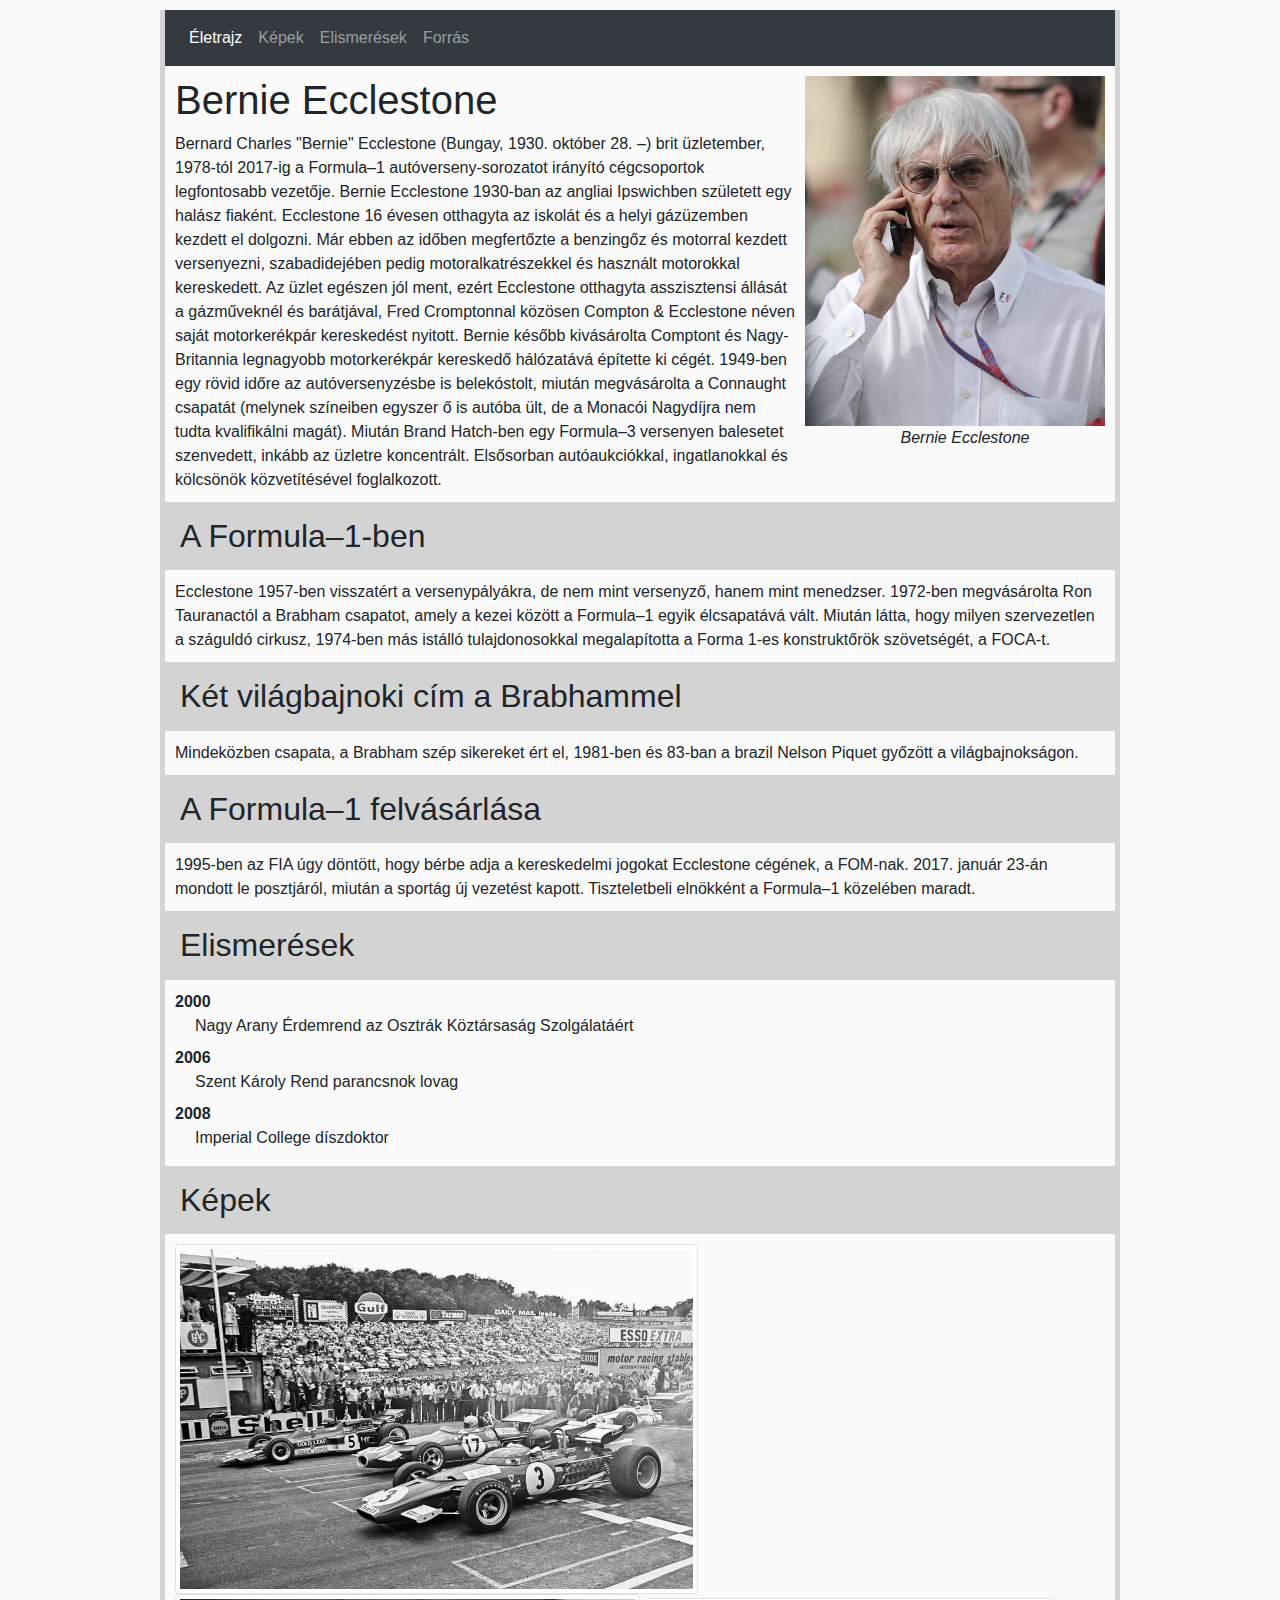
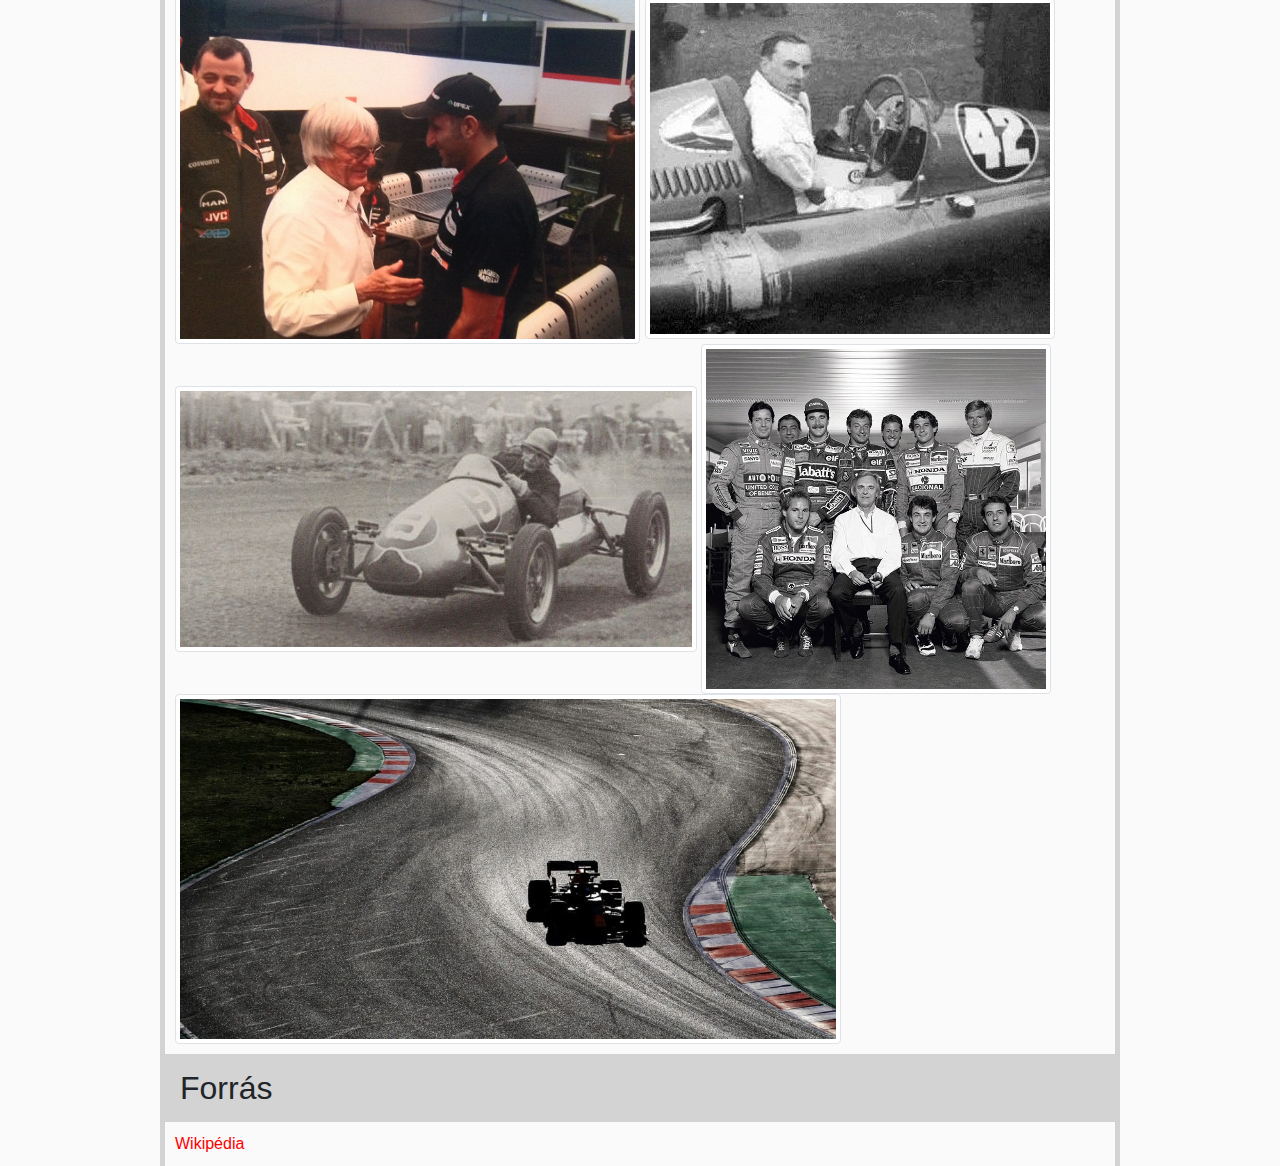
<file: 2022.11.15/index.html>
﻿<!DOCTYPE html>
<html lang="hu">

<head>
    <meta charset="UTF-8">
    <title>Bernie Ecclestone</title>
    <link rel="stylesheet" href="css/bootstrap.min.css">
    <link rel="stylesheet" href="styles.css">
</head>

<body>
    <div class="container">
        <header>
            <nav class="navbar navbar-expand-md navbar-dark bg-dark">
                <div class="collapse navbar-collapse">
                    <ul class="navbar-nav">
                        <li class="nav-item active">
                            <a class="nav-link" href="#eletrajz">Életrajz</a>
                        </li>
                        <li class="nav-item">
                            <a class="nav-link" href="#kepek">Képek</a>
                        </li>
                        <li class="nav-item">
                            <a class="nav-link" href="#elismeresek">Elismerések</a>
                        </li>
                        <li class="nav-item">
                            <a class="nav-link" href="#forras">Forrás</a>
                        </li>
                    </ul>
                </div>
            </nav>
        </header>
        <section id="eletrajz">
            <div class="foto"><img src="images/photo.jpg" alt="Bernie" title="Bernie">
                <p class="kepalairas">Bernie Ecclestone</p>
            </div>


            <h1>Bernie Ecclestone</h1>
            Bernard Charles "Bernie" Ecclestone (Bungay, 1930. október 28. –) brit üzletember, 1978-tól 2017-ig a
            Formula–1 autóverseny-sorozatot irányító cégcsoportok legfontosabb vezetője.
            Bernie Ecclestone 1930-ban az angliai Ipswichben született egy halász fiaként. Ecclestone 16 évesen
            otthagyta az iskolát és a helyi gázüzemben kezdett el dolgozni. Már ebben az időben megfertőzte a benzingőz
            és motorral kezdett versenyezni, szabadidejében pedig motoralkatrészekkel és használt motorokkal
            kereskedett. Az üzlet egészen jól ment, ezért Ecclestone otthagyta asszisztensi állását a gázműveknél és
            barátjával, Fred Cromptonnal közösen Compton & Ecclestone néven saját motorkerékpár kereskedést nyitott.
            Bernie később kivásárolta Comptont és Nagy-Britannia legnagyobb motorkerékpár kereskedő hálózatává építette
            ki cégét. 1949-ben egy rövid időre az autóversenyzésbe is belekóstolt, miután megvásárolta a Connaught
            csapatát (melynek színeiben egyszer ő is autóba ült, de a Monacói Nagydíjra nem tudta kvalifikálni magát).
            Miután Brand Hatch-ben egy Formula–3 versenyen balesetet szenvedett, inkább az üzletre koncentrált.
            Elsősorban autóaukciókkal, ingatlanokkal és kölcsönök közvetítésével foglalkozott.

            <h2>A Formula–1-ben</h2>
            Ecclestone 1957-ben visszatért a versenypályákra, de nem mint versenyző, hanem mint menedzser. 1972-ben
            megvásárolta Ron Tauranactól a Brabham csapatot, amely a kezei között a Formula–1 egyik élcsapatává vált.
            Miután látta, hogy milyen szervezetlen a száguldó cirkusz, 1974-ben más istálló tulajdonosokkal
            megalapította a Forma 1-es konstruktőrök szövetségét, a FOCA-t.

            <h2>Két világbajnoki cím a Brabhammel</h2>
            Mindeközben csapata, a Brabham szép sikereket ért el, 1981-ben és 83-ban a brazil Nelson Piquet győzött a
            világbajnokságon.

            <h2>A Formula–1 felvásárlása</h2>
            1995-ben az FIA úgy döntött, hogy bérbe adja a kereskedelmi jogokat Ecclestone cégének, a FOM-nak.
            2017. január 23-án mondott le posztjáról, miután a sportág új vezetést kapott. Tiszteletbeli elnökként a
            Formula–1 közelében maradt.
        </section>
        <section id="elismeresek">
            <h2>Elismerések</h2>
            <dl>
                <dt>2000</dt>
                <dd>Nagy Arany Érdemrend az Osztrák Köztársaság Szolgálatáért</dd>
                <dt>2006</dt>
                <dd>Szent Károly Rend parancsnok lovag</dd>
                <dt>2008</dt>
                <dd>Imperial College díszdoktor</dd>
            </dl>
        </section>
        <section id="kepek">
            <h2>Képek</h2>

            <img src="images/1.jpg" class="img-thumbnail">
            <img src="images/2.jpg" class="img-thumbnail">
            <img src="images/3.jpg" class="img-thumbnail">
            <img src="images/4.jpg" class="img-thumbnail">
            <img src="images/5.jpg" class="img-thumbnail">
            <img src="images/6.jpg" class="img-thumbnail">

        </section>
        <footer id="forras">
            <h2>Forrás</h2>
            <a href="https://hu.wikipedia.org/wiki/Bernie_Ecclestone" target="_blank">Wikipédia</a>
        </footer>
    </div>


    <script src="js/popper.min.js"></script>
    <script src="js/bootstrap.min.js"></script>
    <script src="js/jquery.min.js"></script>
</body>

</html>
</file>
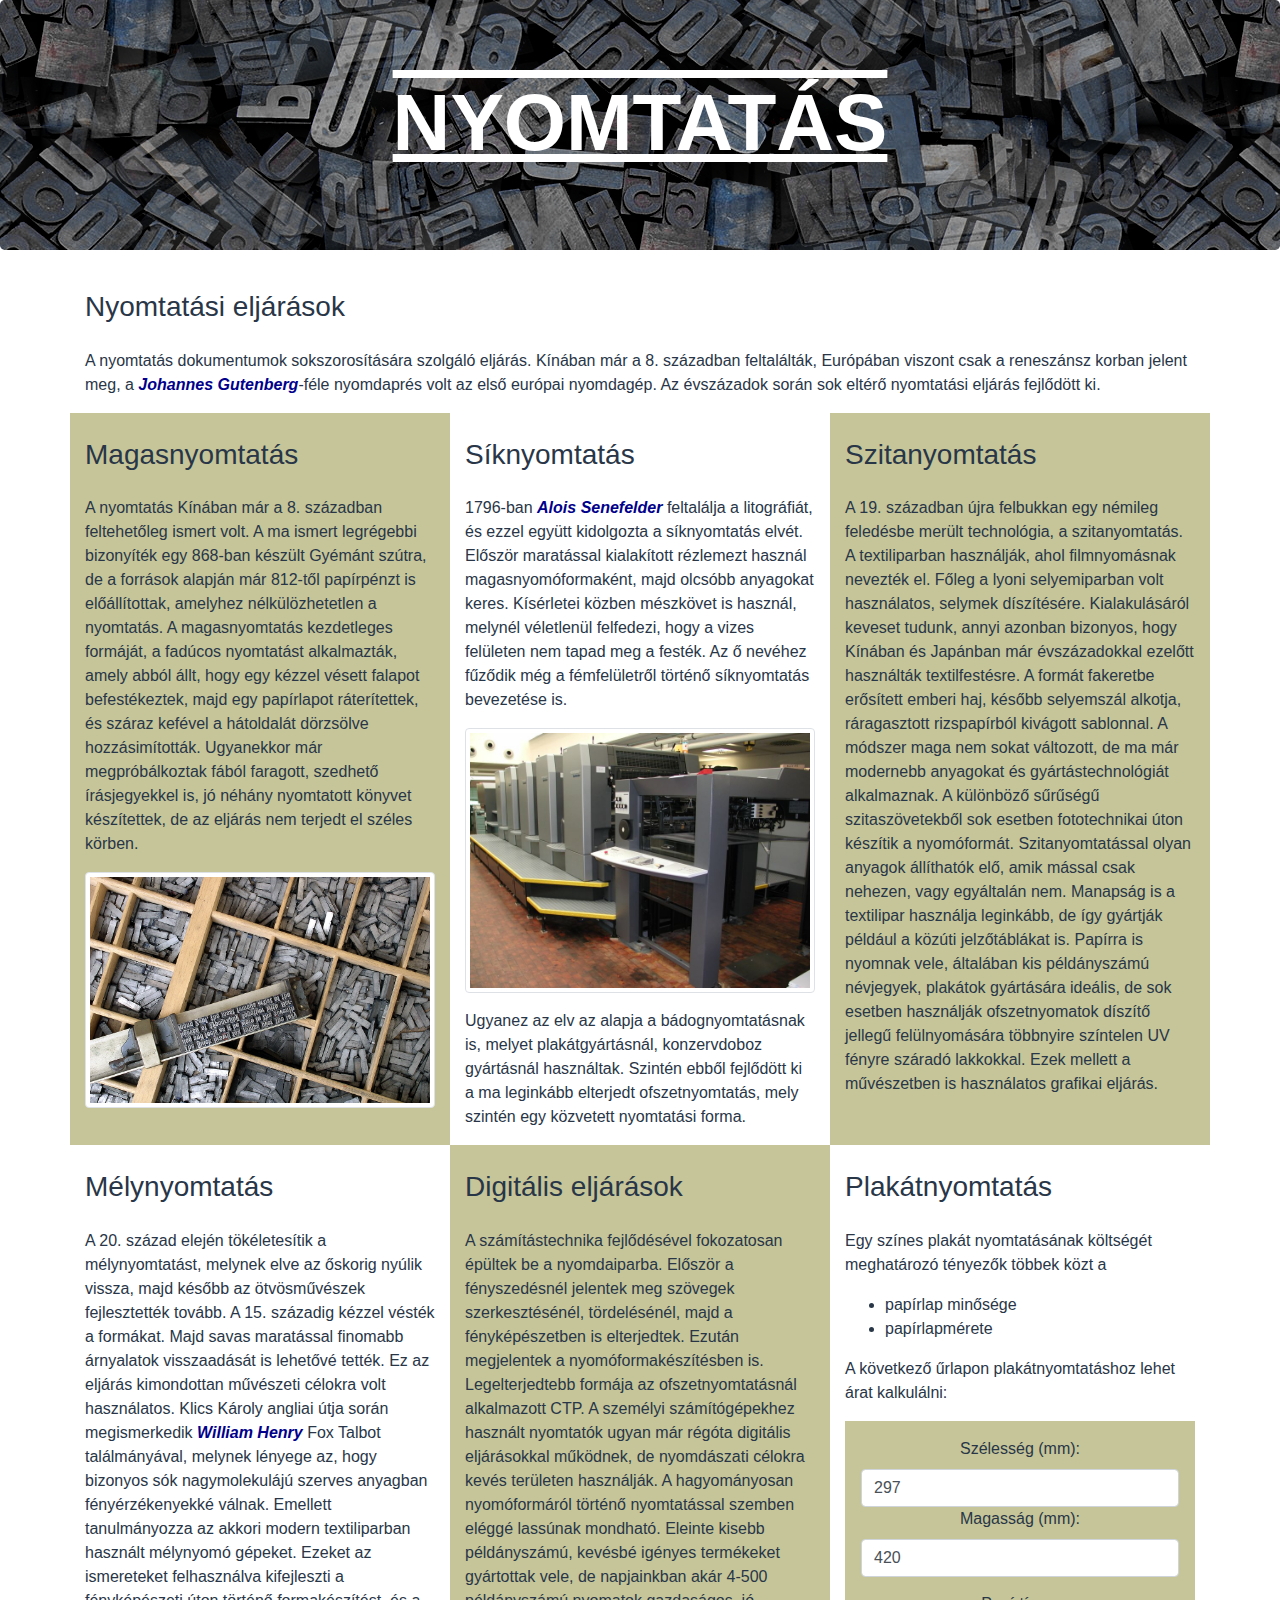
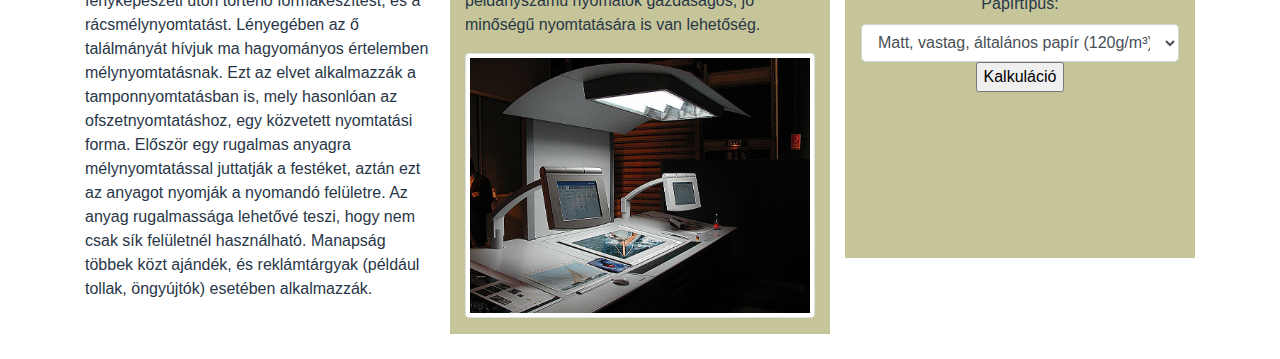
<file: Nyomtatás_Web/nyomtatas.html>
<!DOCTYPE html>
<html lang="hu">

<head>
  <meta charset="UTF-8">
  <title>Nyomtatás</title>
  <meta name="viewport" content="width=device-width, initial-scale=1">
  <link rel="stylesheet" href="bootstrap.min.css">
  <script src="bootstrap.min.js"></script>
  <link rel="stylesheet" href="nyomtatas.css">
  <script src="nyomtatas.js"></script>
</head>

<body>

  <div class="jumbotron bg-fej text-center">
    <h1>Nyomtatás</h1>
  </div>

  <div class="container">
    <div class="row">
      <div class="col-md-12">
        <h3>Nyomtatási eljárások</h3>
        <p>A nyomtatás dokumentumok sokszorosítására szolgáló eljárás. Kínában már a 8. században feltalálták, Európában
          viszont csak a reneszánsz korban jelent meg, a <a href="https://hu.wikipedia.org/wiki/Johannes_Gutenberg"
            target="_blank">Johannes Gutenberg</a>-féle nyomdaprés volt az első európai
          nyomdagép. Az évszázadok során sok eltérő nyomtatási eljárás fejlődött ki.</p>
      </div>
    </div>
    <div class="row">
      <div class="col-md-4 bg-torzs">
        <h3>Magasnyomtatás</h3>
        <p>A nyomtatás Kínában már a 8. században feltehetőleg ismert volt. A ma ismert legrégebbi bizonyíték egy
          868-ban készült Gyémánt szútra, de a források alapján már 812-től papírpénzt is előállítottak, amelyhez
          nélkülözhetetlen a nyomtatás. A magasnyomtatás kezdetleges formáját, a fadúcos nyomtatást alkalmazták, amely
          abból állt, hogy egy kézzel vésett falapot befestékeztek, majd egy papírlapot ráterítettek, és száraz kefével
          a hátoldalát dörzsölve hozzásimították. Ugyanekkor már megpróbálkoztak fából faragott, szedhető írásjegyekkel
          is, jó néhány nyomtatott könyvet készítettek, de az eljárás nem terjedt el széles körben.</p>
        <p><img class="img-thumbnail" src="kezi_szedes.jpg" alt="Kézi szedés" title="Kézi szedés"></p>
      </div>
      <div class="col-md-4">
        <h3>Síknyomtatás</h3>
        <p>1796-ban <a href="https://hu.wikipedia.org/wiki/Alois_Senefelder" target="_blank">Alois Senefelder</a>
          feltalálja a litográfiát, és ezzel együtt kidolgozta a síknyomtatás elvét. Először
          maratással kialakított rézlemezt használ magasnyomóformaként, majd olcsóbb anyagokat keres. Kísérletei közben
          mészkövet is használ, melynél véletlenül felfedezi, hogy a vizes felületen nem tapad meg a festék. Az ő
          nevéhez fűződik még a fémfelületről történő síknyomtatás bevezetése is.</p>
        <p><img class="img-thumbnail" src="ofszet_nyomogep.jpg" alt="Ofset nyomógép" title="Ofset nyomógép"></p>
        <p>Ugyanez az elv az alapja a bádognyomtatásnak is, melyet plakátgyártásnál, konzervdoboz gyártásnál használtak.
          Szintén ebből fejlődött ki a ma leginkább elterjedt ofszetnyomtatás, mely szintén egy közvetett nyomtatási
          forma.</p>
      </div>
      <div class="col-md-4 bg-torzs">
        <h3>Szitanyomtatás</h3>
        <p>A 19. században újra felbukkan egy némileg feledésbe merült technológia, a szitanyomtatás. A textiliparban
          használják, ahol filmnyomásnak nevezték el. Főleg a lyoni selyemiparban volt használatos, selymek díszítésére.
          Kialakulásáról keveset tudunk, annyi azonban bizonyos, hogy Kínában és Japánban már évszázadokkal ezelőtt
          használták textilfestésre. A formát fakeretbe erősített emberi haj, később selyemszál alkotja, ráragasztott
          rizspapírból kivágott sablonnal. A módszer maga nem sokat változott, de ma már modernebb anyagokat és
          gyártástechnológiát alkalmaznak. A különböző sűrűségű szitaszövetekből sok esetben fototechnikai úton készítik
          a nyomóformát. Szitanyomtatással olyan anyagok állíthatók elő, amik mással csak nehezen, vagy egyáltalán nem.
          Manapság is a textilipar használja leginkább, de így gyártják például a közúti jelzőtáblákat is. Papírra is
          nyomnak vele, általában kis példányszámú névjegyek, plakátok gyártására ideális, de sok esetben használják
          ofszetnyomatok díszítő jellegű felülnyomására többnyire színtelen UV fényre száradó lakkokkal. Ezek mellett a
          művészetben is használatos grafikai eljárás. </p>
      </div>
    </div>
    <div class="row">
      <div class="col-md-4">
        <h3>Mélynyomtatás</h3>
        <p>A 20. század elején tökéletesítik a mélynyomtatást, melynek elve az őskorig nyúlik vissza, majd később az
          ötvösművészek fejlesztették tovább. A 15. századig kézzel vésték a formákat. Majd savas maratással finomabb
          árnyalatok visszaadását is lehetővé tették. Ez az eljárás kimondottan művészeti célokra volt használatos.
          Klics Károly angliai útja során megismerkedik <a href="https://hu.wikipedia.org/wiki/William_Henry_Fox_Talbot"
            target="_blank">William Henry</a> Fox Talbot találmányával, melynek
          lényege az, hogy
          bizonyos sók nagymolekulájú szerves anyagban fényérzékenyekké válnak. Emellett tanulmányozza az akkori modern
          textiliparban használt mélynyomó gépeket. Ezeket az ismereteket felhasználva kifejleszti a fényképészeti úton
          történő formakészítést, és a rácsmélynyomtatást. Lényegében az ő találmányát hívjuk ma hagyományos értelemben
          mélynyomtatásnak. Ezt az elvet alkalmazzák a tamponnyomtatásban is, mely hasonlóan az ofszetnyomtatáshoz, egy
          közvetett nyomtatási forma. Először egy rugalmas anyagra mélynyomtatással juttatják a festéket, aztán ezt az
          anyagot nyomják a nyomandó felületre. Az anyag rugalmassága lehetővé teszi, hogy nem csak sík felületnél
          használható. Manapság többek közt ajándék, és reklámtárgyak (például tollak, öngyújtók) esetében alkalmazzák.
        </p>
      </div>
      <div class="col-md-4 bg-torzs">
        <h3>Digitális eljárások</h3>
        <p>A számítástechnika fejlődésével fokozatosan épültek be a nyomdaiparba. Először a fényszedésnél jelentek meg
          szövegek szerkesztésénél, tördelésénél, majd a fényképészetben is elterjedtek. Ezután megjelentek a
          nyomóformakészítésben is. Legelterjedtebb formája az ofszetnyomtatásnál alkalmazott CTP. A személyi
          számítógépekhez használt nyomtatók ugyan már régóta digitális eljárásokkal működnek, de nyomdászati célokra
          kevés területen használják. A hagyományosan nyomóformáról történő nyomtatással szemben eléggé lassúnak
          mondható. Eleinte kisebb példányszámú, kevésbé igényes termékeket gyártottak vele, de napjainkban akár 4-500
          példányszámú nyomatok gazdaságos, jó minőségű nyomtatására is van lehetőség. </p>
        <p><img class="img-thumbnail" src="nyomdagep_pultja.jpg" alt="Nyomdagép pultja" title="Nyomdagép pultja"></p>
      </div>
      <div class="col-md-4">
        <h3>Plakátnyomtatás</h3>

        <p>Egy színes plakát nyomtatásának költségét meghatározó tényezők többek közt a
        <ul>
          <li>papírlap minősége</li>
          <li>papírlapmérete</li>
        </ul>
        </p>

        <p>A következő űrlapon plakátnyomtatáshoz lehet árat kalkulálni:</p>

        <form class="bg-torzs p-3 text-center">
          <label for="szelesseg">Szélesség (mm):</label>
          <input type="number" class="form-control" id="szelesseg" value="297" />
          <label for="magassag">Magasság (mm):</label>
          <input type="number" class="form-control" id="magassag" value="420" />
          <label for="ptip">Papírtípus:</label>
          <select class="form-control" id="papirtipus">
            <option value="32"> Matt, vastag, általános papír (120g/m³)</option>
            <option value="38">Pauszpapír (115g/m³)</option>
            <option value="45">Matt, normál, fotópapír (180g/m³)</option>
            <option value="45">Fényes, normál, fotópapír (200g/m³)</option>
            <option value="45">Szatén, normál, fotópapír (190g/m³)</option>
            <option value="65">Művész, kreatív, kartonpapír (300g/m³)</option>
          </select>
          <input type="button" value="Kalkuláció" id="kalkulalGomb" onclick="kalkulal()" />
          <div id="valasz">
            <p>A kalkuláció alapja:</p>
            <ul>
              <li>területe: <span id="terulet"></span> 12 dm<sup>2</sup></li>
              <li>papírköltség: <span id="papir"></span> 32 Ft/dm<sup>2</sup></li>
            </ul>
            <h2><span id="koltseg">?</span> Ft</h2>

        </form>
      </div>
      </p>
    </div>
  </div>

</body>

</html>
</file>
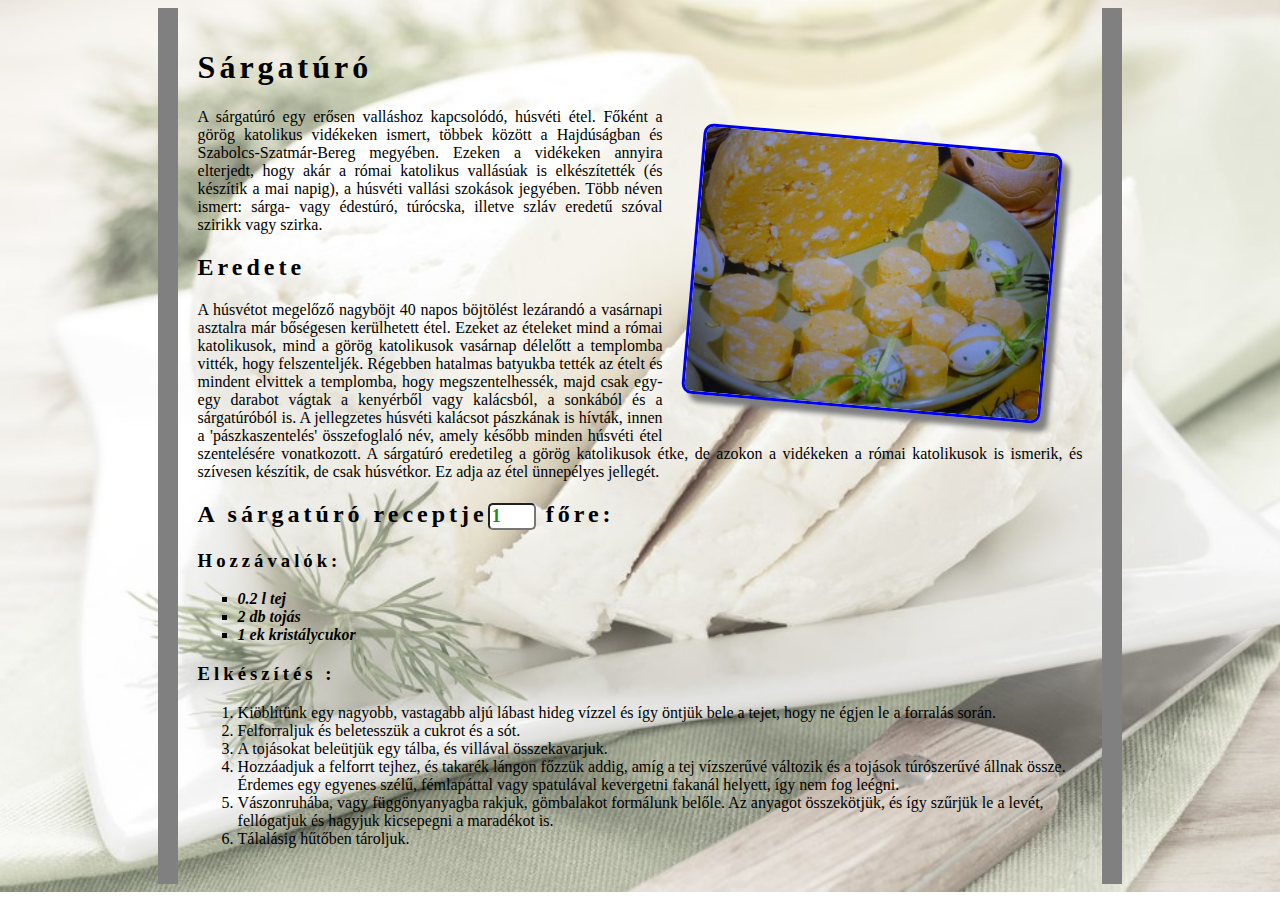
<file: Sárgabrack/sargaturo.html>
<!DOCTYPE html>
<html lang="hu">

<head>
    <meta charset="UTF-8">
    <title>Sárgatúró</title>
    <link rel="stylesheet" href="turo.css">
    <script src="hozzavalo.js"></script>


</head>

<body>
    <div id="keret">

        <h1 class="ritka">Sárgatúró</h1>
        <a href="https://www.tudasfaja.com/osi-magyar-finomsag-a-sarga-turo-amit-mar-sokan-nem-is-ismernek-ime-az-eredeti-recept/"
            target="_blank">
            <img src="edes-sargaturo.jpg" id="kep" alt="Sárgatúró  húsvéti  díszítéssel"
                title="Sárgatúró  húsvéti  díszítéssel"></a>
        <p>
            A sárgatúró egy erősen valláshoz kapcsolódó, húsvéti étel. Főként a görög katolikus vidékeken ismert,
            többek
            között a Hajdúságban és Szabolcs-Szatmár-Bereg megyében. Ezeken a vidékeken annyira elterjedt, hogy akár
            a
            római
            katolikus vallásúak is elkészítették (és készítik a mai napig), a húsvéti vallási szokások jegyében.
            Több
            néven
            ismert: sárga- vagy édestúró, túrócska, illetve szláv eredetű szóval szirikk vagy szirka.
        </p>

        <h2 class="ritka">Eredete</h2>
        <p>
            A húsvétot megelőző nagyböjt 40 napos böjtölést lezárandó a vasárnapi asztalra már bőségesen kerülhetett
            étel.
            Ezeket az ételeket mind a római katolikusok, mind a görög katolikusok vasárnap délelőtt a templomba
            vitték,
            hogy
            felszenteljék. Régebben hatalmas batyukba tették az ételt és mindent elvittek a templomba, hogy
            megszentelhessék, majd csak egy-egy darabot vágtak a kenyérből vagy kalácsból, a sonkából és a
            sárgatúróból
            is.
            A jellegzetes húsvéti kalácsot pászkának is hívták, innen a 'pászkaszentelés' összefoglaló név, amely
            később
            minden húsvéti étel szentelésére vonatkozott. A sárgatúró eredetileg a görög katolikusok étke, de azokon
            a
            vidékeken a római katolikusok is ismerik, és szívesen készítik, de csak húsvétkor. Ez adja az étel
            ünnepélyes
            jellegét.

        </p>
        <h2 class="ritka">A sárgatúró receptje<input type="number" value="1" min="1" onchange="recept()" id="fo"> főre:
        </h2>

        <h3 class="ritka">Hozzávalók:</h3>

        <ul>
            <li><span id="tej">0.2</span> l tej</li>
            <li><span id="tojas">2</span> db tojás</li>
            <li><span id="cukor">1</span> ek kristálycukor</li>
        </ul>

        <h3 class="ritka">Elkészítés :</h3>


        <ol>
            <li>
                Kiöblítünk egy nagyobb, vastagabb aljú lábast hideg vízzel és így öntjük bele a tejet, hogy ne égjen le
                a
                forralás során.
            </li>

            <li>Felforraljuk és beletesszük a cukrot és a sót.</li>

            <li> A tojásokat beleütjük egy tálba, és villával összekavarjuk.</li>
            <li>
                Hozzáadjuk a felforrt tejhez, és takarék lángon főzzük addig, amíg a tej vízszerűvé változik és a
                tojások
                túrószerűvé állnak össze. Érdemes egy egyenes szélű, fémlapáttal vagy spatulával kevergetni fakanál
                helyett,
                így
                nem fog leégni.
            </li>

            <li>
                Vászonruhába, vagy függönyanyagba rakjuk, gömbalakot formálunk belőle. Az anyagot összekötjük, és így
                szűrjük le
                a levét, fellógatjuk és hagyjuk kicsepegni a maradékot is.
            </li>
            <li> Tálalásig hűtőben tároljuk.</i>
        </ol>

    </div>
</body>

</html>
</file>
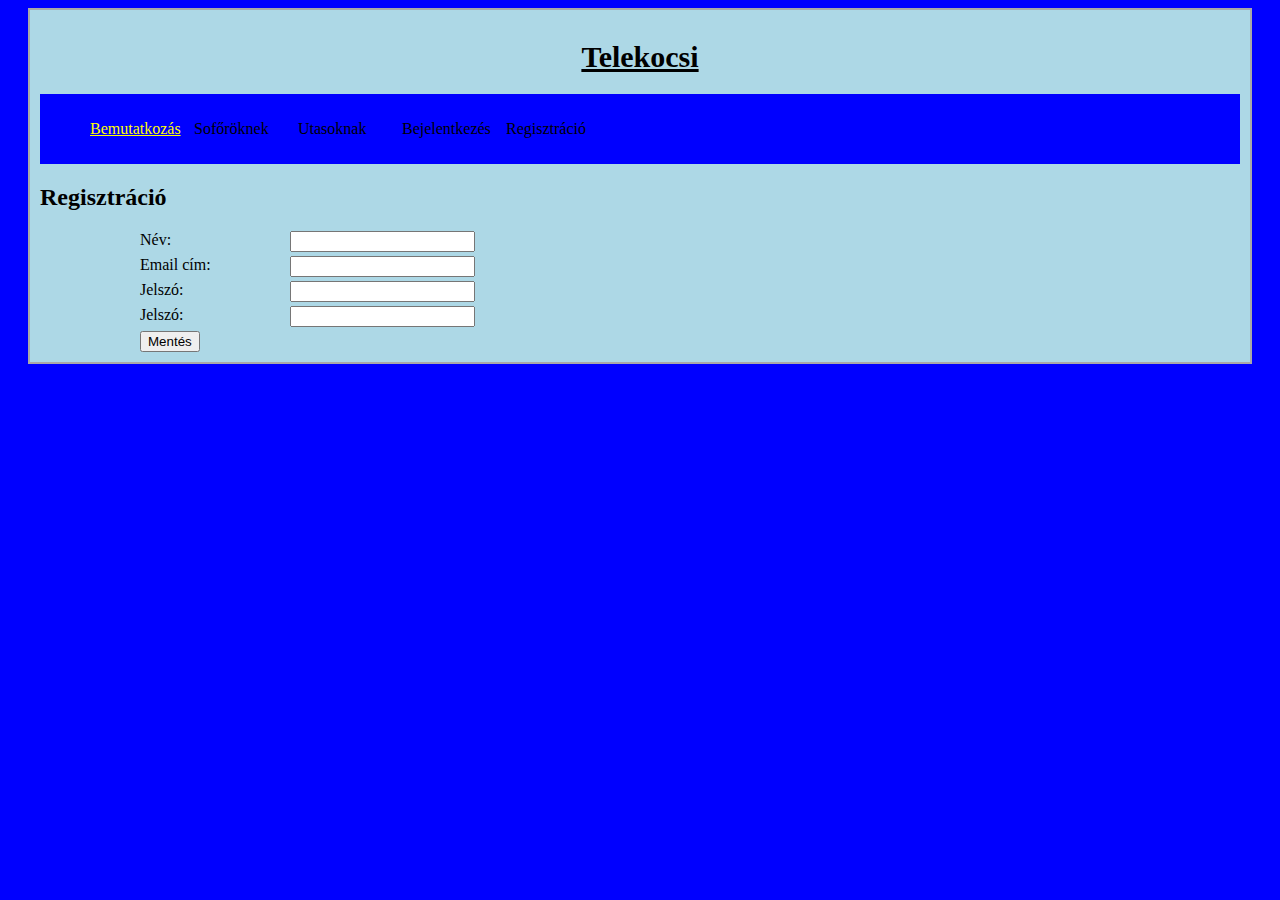
<file: Telekocsi/regisztracio.html>
<!DOCTYPE html>
<html lang="hu">

<head>
    <meta charset="utf-8">
    <meta http-equiv="X-UA-Compatible" content="IE=edge">
    <meta name="viewport" content="width=device-width, initial-scale=1.0">
    <title>Telekocsi</title>
    <link rel="stylesheet" type="text/css" href="telekocsi.css">
    <script>
        function mentes() {
            jel1 = document.getElementById("jelszo1").value;
            jel2 = document.getElementById("jelszo2").value;
            if (jel1 != "" && jel2 != "") {
                if (jel1 == jel2) {
                    alert("A beírt jelszók megegyeznek");
                }
                else {
                    alert("A beírt jelszók nem egyeznek meg");
                }
            }
        }
    </script>
</head>

<body>
    <div class="tartalom">
        <h1>Telekocsi</h1>
        <div class="menu">
            <ul>
                <li><a href="telekocsi.html">
                        Bemutatkozás
                    </a></li>
                <li>Sofőröknek</li>
                <li> Utasoknak</li>
                <li>Bejelentkezés</li>
                <li> Regisztráció</li>
            </ul>
        </div>
        <h2>Regisztráció</h2>
        <form class="url">
            <div class="urlap">
                <div class="doboz">
                    <div class="bal">
                        <label for="nev">Név:</label>
                    </div>
                    <div class="jobb">
                        <input type="text" id="nev">
                    </div>
                </div>

                <div class="doboz">
                    <div class="bal">
                        <label for="email">Email cím:</label>
                    </div>
                    <div class="jobb">
                        <input type="text" id="email">
                    </div>
                </div>

                <div class="doboz">
                    <div class="bal">
                        <label for="jelszo1">Jelszó:</label>
                    </div>
                    <div class="jobb">
                        <input type="password" id="jelszo1">
                    </div>
                </div>

                <div class="doboz">
                    <div class="bal">
                        <label for="jelszo2">Jelszó:</label>
                    </div>
                    <div class="jobb">
                        <input type="password" id="jelszo2">
                    </div>
                </div>
                <input type="button" value="Mentés" onclick="mentes()">
            </div>
        </form>
    </div>
</body>

</html>
</file>
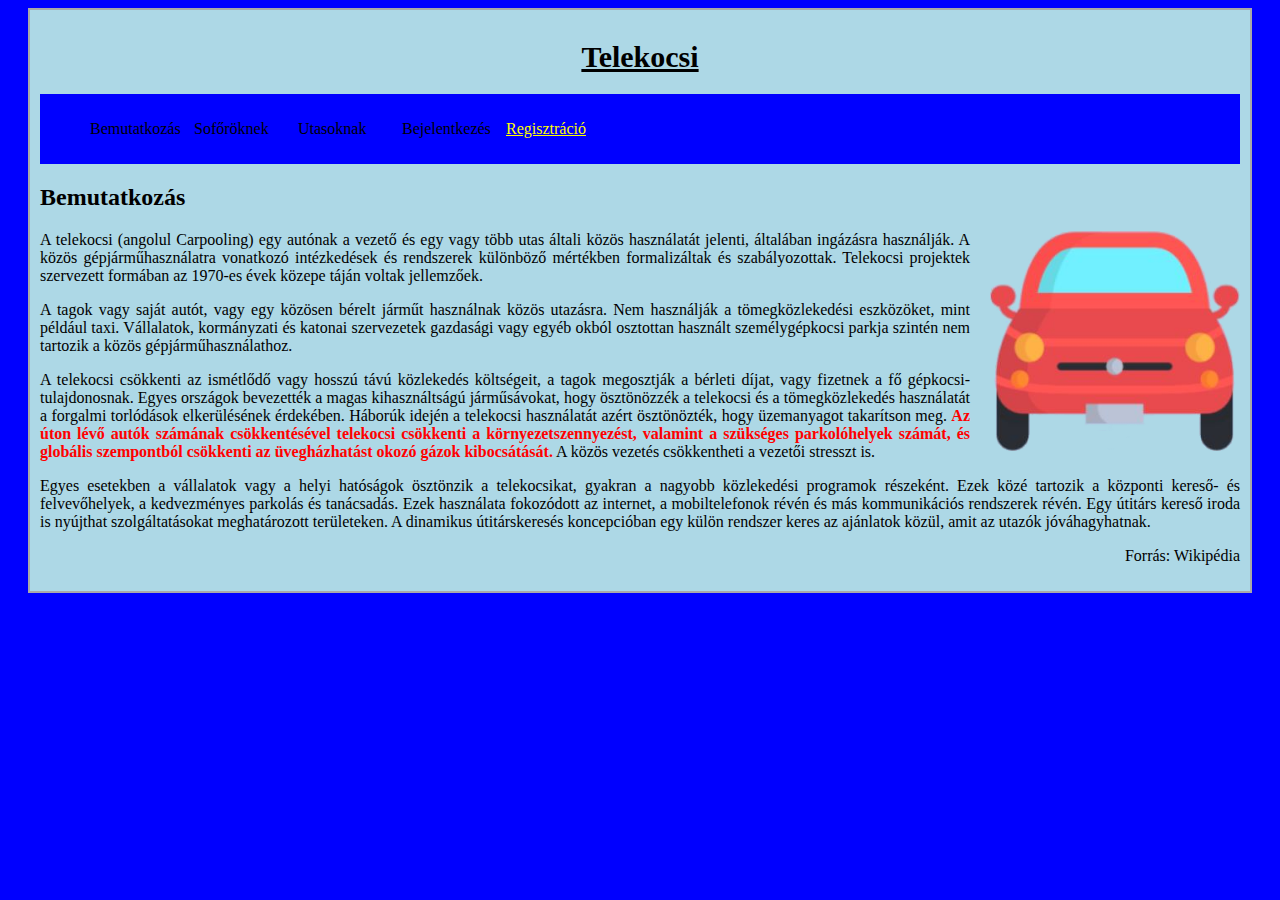
<file: Telekocsi/telekocsi.html>
<!DOCTYPE html>
<html lang="hu">

<head>
    <title>Telekocsi</title>
    <meta charset="utf-8">
    <link rel="stylesheet" type="text/css" href="telekocsi.css">
</head>

<body>
    <div class="tartalom">
        <h1>Telekocsi</h1>
        <div class="menu">
            <ul>
                <li>Bemutatkozás</li>
                <li>Sofőröknek</li>
                <li> Utasoknak</li>
                <li>Bejelentkezés</li>
                <li> <a href="regisztracio.html">Regisztráció</a> </li>
            </ul>
        </div>
        <h2>Bemutatkozás</h2>
        <img src="auto.png" class="auto" alt="auto" title="auto">
        <p>A telekocsi (angolul Carpooling) egy autónak a vezető és egy vagy több utas általi közös használatát jelenti,
            általában ingázásra használják. A közös gépjárműhasználatra vonatkozó intézkedések és rendszerek különböző
            mértékben formalizáltak és szabályozottak. Telekocsi projektek szervezett formában az 1970-es évek közepe
            táján voltak jellemzőek.</p>

        <p>A tagok vagy saját autót, vagy egy közösen bérelt járműt használnak közös utazásra. Nem használják a
            tömegközlekedési eszközöket, mint például taxi. Vállalatok, kormányzati és katonai szervezetek gazdasági
            vagy egyéb okból osztottan használt személygépkocsi parkja szintén nem tartozik a közös
            gépjárműhasználathoz.</p>

        <p>A telekocsi csökkenti az ismétlődő vagy hosszú távú közlekedés költségeit, a tagok megosztják a bérleti
            díjat, vagy fizetnek a fő gépkocsi-tulajdonosnak. Egyes országok bevezették a magas kihasználtságú
            járműsávokat, hogy ösztönözzék a telekocsi és a tömegközlekedés használatát a forgalmi torlódások
            elkerülésének érdekében. Háborúk idején a telekocsi használatát azért ösztönözték, hogy üzemanyagot
            takarítson meg. <span class="kiemelt">Az úton lévő autók számának csökkentésével telekocsi csökkenti a
                környezetszennyezést, valamint a szükséges parkolóhelyek számát, és globális szempontból csökkenti az
                üvegházhatást okozó gázok kibocsátását.</span> A közös vezetés csökkentheti a vezetői stresszt is.</p>

        <p>Egyes esetekben a vállalatok vagy a helyi hatóságok ösztönzik a telekocsikat, gyakran a nagyobb közlekedési
            programok részeként. Ezek közé tartozik a központi kereső- és felvevőhelyek, a kedvezményes parkolás és
            tanácsadás. Ezek használata fokozódott az internet, a mobiltelefonok révén és más kommunikációs rendszerek
            révén. Egy útitárs kereső iroda is nyújthat szolgáltatásokat meghatározott területeken. A dinamikus
            útitárskeresés koncepcióban egy külön rendszer keres az ajánlatok közül, amit az utazók jóváhagyhatnak.</p>

        <p class="forras">Forrás: Wikipédia</p>
    </div>
</body>

</html>
</file>
<file: 2022.11.15/styles.css>
body {
    font-family: Verdana, sans-serif;
    width: 960px;
    margin: 0px auto;
    background-color: #fafafa;
}

.container {
    border-left: 5px solid lightgray;
    border-right: 5px solid lightgray;
    background-color: #fafafa;
    padding-top: 0px;
    padding-right: 10px;
    padding-left: 10px;
    padding-bottom: 10px;
}





p {
    text-align: justify;
    text-indent: 20px;
}

body>div {
    margin: 0 3px;
}

.foto {
    width: 300px;
    margin-left: 10px;
    float: right;
}

.foto img {
    width: 100%;
}

.kepalairas {
    text-align: center;
    font-style: italic;
}

h2,
nav {
    margin: 10px -10px 10px -10px;
    padding: 15px 0 15px 15px;
    background-color: lightgray;
}

img {
    max-height: 350px;
}

dd {
    margin-left: 20px;
}

a {
    color: red;
}

a:hover {
    text-decoration: none;
    font-weight: bold;
    color: red;
}
</file>
<file: Nyomtatás_Web/nyomtatas.css>
body {
  color: #293647;
  margin-top: 0px;
  margin: auto;
  margin-bottom: 15px;
}

.bg-fej {
  background-image: url(drukletters.jpg);
  background-position: center;
  height: 250px;
  padding-top: 75px;
  margin-top: 0px;
  margin: auto;
  margin-bottom: 15px;


}

.bg-fej h1 {
  color: white;
  font-size: 500%;
  text-transform: uppercase;
  text-decoration: underline overline;
  font-weight: bold;
  text-align: center;
}

.container {
  margin-bottom: 25px;
}

.bg-torzs {
  background-color: #C5C599;
}

h3 {
  margin: 25px 0px;
}

a {
  font-style: italic;
  font-weight: bold;
  color: darkblue;
}

#kalkGomb {
  margin: 20px auto;
}

#valasz {
  visibility: hidden;
}

#szellesseg,
#magassag {
  margin: 0px auto 15px;

}
</file>
<file: Sárgabrack/turo.css>
#keret {
    margin: auto;
    border-style: none solid;
    border-color: gray;
    border-width: 20px;
    width: 70%;
    padding: 20px;
}

.ritka {
    letter-spacing: 4px;
}

#kep {
    width: 40%;
    box-shadow: 8px 8px 5px gray;
    -ms-transform: rotate(5deg);
    /* IE 9 */
    -webkit-transform: rotate(5deg);
    /* Chrome, Safari, Opera */
    transform: rotate(5deg);
    border-radius: 10px;
    border-style: solid;
    float: right;
    border-width: 3px;
    margin: 30px;
}

input {
    font-family: cursive;
    font-weight: bold;
    border-radius: 5px;
    width: 40px;
    font-size: 18px;
    color: forestgreen;
}

body {
    font-family: cursive;
}

p {
    text-align: justify;
}

body {
    background-image: url(hatter.jpg);
    background-repeat: no-repeat;
    background-size: cover;
}

ul {
    font-style: italic;
    font-weight: bold;
    list-style-type: square;
}
</file>
<file: Telekocsi/telekocsi.css>
body{
    background-color:blue;
}
.tartalom{
    width: 1200px;
    margin: 0 auto;
    border: 2px darkgrey solid;
    padding: 10px;
    background-color:lightblue;
}
h1{
    text-align: center;
    text-decoration: underline;
    font-size: 30px;
    margin-bottom: 20px;
}
p{
    text-align: justify;
}
.auto{
    width: 250px;
    float: right;
    margin-left: 20px;
}
.kiemelt{
    font-weight: bold;
    color: red;
}
.forras{
    text-align: right;
}
.menu{
    background-color:blue;
    padding: 10px;
}
.menu li{
    display: inline-block;
     width: 100px;
    
}
.menu a{
    color: yellow;
   
}
.urlap{
    width: 300px;
    margin-left: 100px;
   
}
.doboz{
     display: inline-block;
}
.bal{
    float: left;
    width: 150px;
}
.jobb{
    float: right;
    width: 150px;
}
</file>
